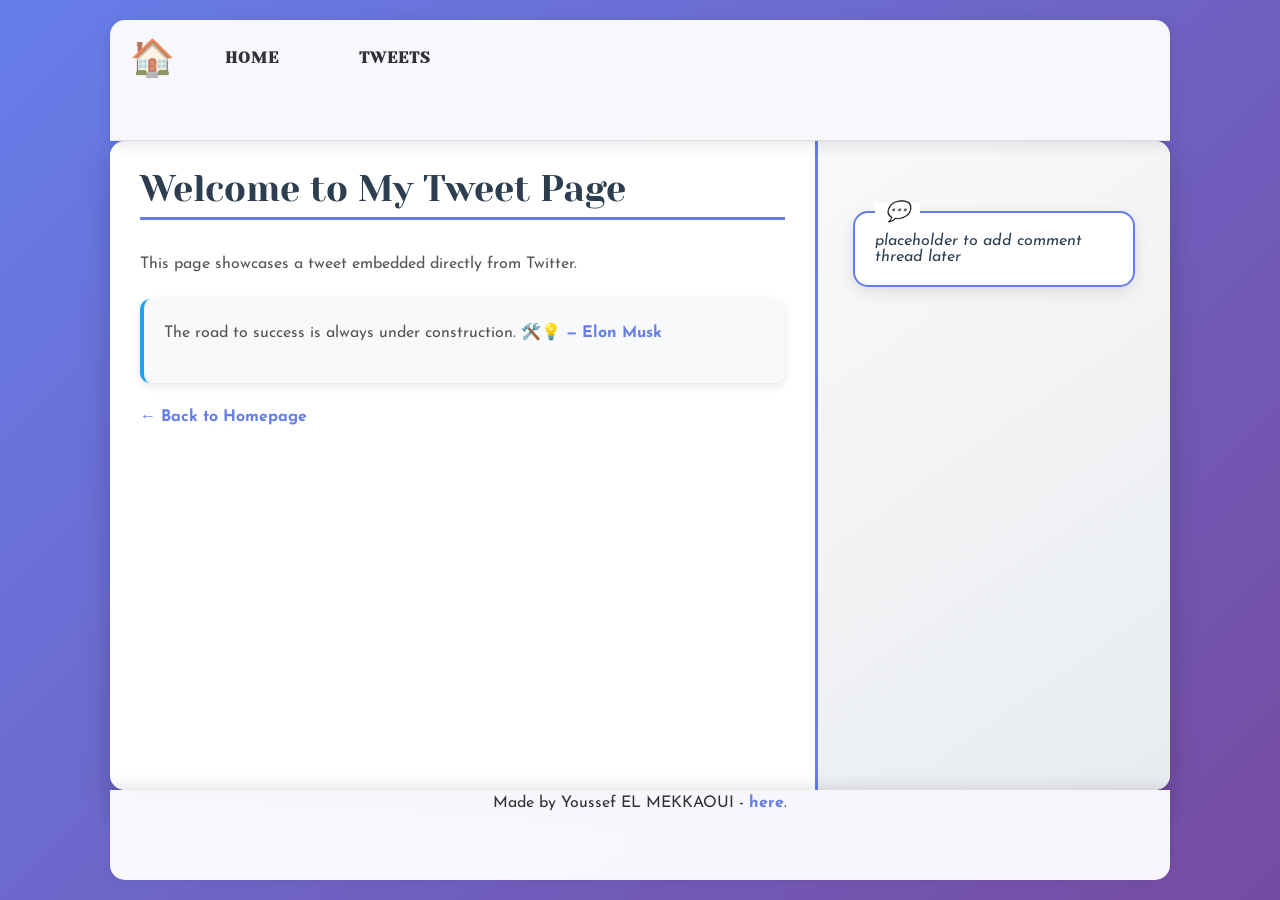
<file: css_basic/tweets.html>
<!DOCTYPE html>
<html lang="en">
  <head>
    <meta charset="UTF-8" />
    <meta name="viewport" content="width=device-width, initial-scale=1.0" />
    <title>My Tweets</title>
    <link href="base.css" rel="stylesheet">
    <link href="styles.css" rel="stylesheet">
  </head>
  <body class="works_on_smartphone">
    <header>
      <ul>
        <li class="logo">&#127968;</li>
        <li><a href="index.html">Home</a></li>
        <li><a href="tweets.html">Tweets</a></li>
      </ul>
    </header>

    <main>
      <article>
        <h1>Welcome to My Tweet Page</h1>
        <p>This page showcases a tweet embedded directly from Twitter.</p>
        <blockquote class="twitter-tweet">
          <p lang="en" dir="ltr">
            The road to success is always under construction. 🛠️💡
            <a href="https://twitter.com/elonmusk/status/1423340202168690691">— Elon Musk</a>
          </p>
        </blockquote>
        <script async src="https://platform.twitter.com/widgets.js" charset="utf-8"></script>
        <p><a href="index.html">← Back to Homepage</a></p>
      </article>

      <aside>
        <p>placeholder to add comment thread later</p>
      </aside>
    </main>

    <footer><p>Made by Youssef EL MEKKAOUI - <a href="https://github.com/OGSett" target="_blank">here</a>.</p></footer>
  </body>
</html>
</file>
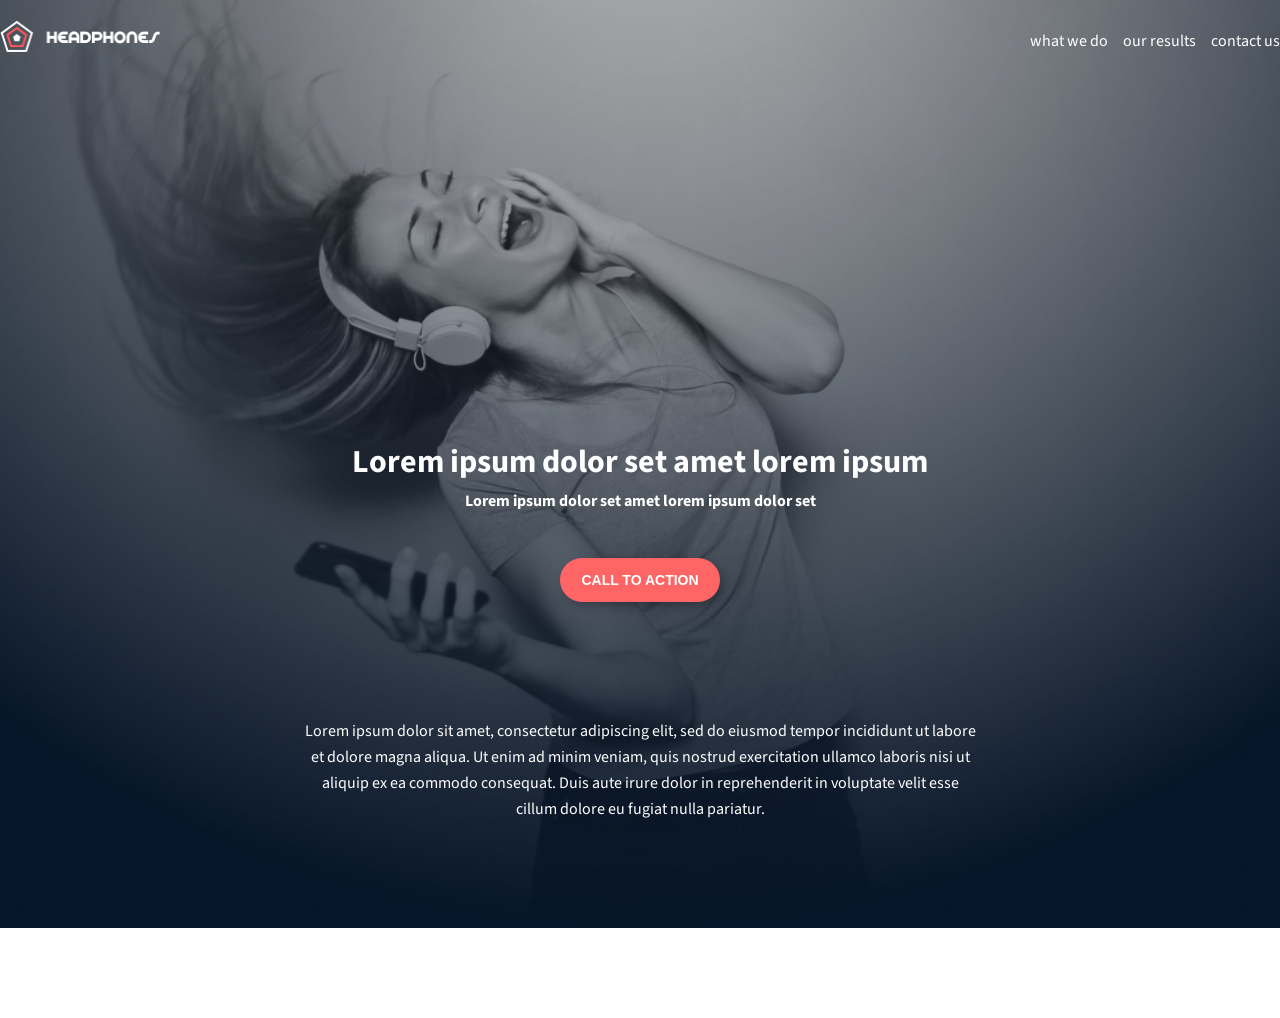
<file: headphones/0-index.html>
<!DOCTYPE html>
<html lang="en">
<head>
    <meta charset="UTF-8">
    <meta name="viewport" content="width=device-width, initial-scale=1.0">
    <link href="https://fonts.googleapis.com/css2?family=Source+Sans+Pro:wght@400;700&display=swap" rel="stylesheet">
    <link rel="stylesheet" href="./0-index.css">
    <link rel="stylesheet" href="./style.css">
    <title>HeadPhones</title>
</head>
<body>
    <section class="hero">
        <div class="container">
            <input type="checkbox" id="burger-toggle" hidden>
            <!-- <img class="burger" src="./images/menu.png" alt=""> -->
             <label for="burger-toggle" class="burger">
                <img src="./images/menu.png" alt="menu icon">
            </label>
            <img class="logo" src="./images/logo_headphones.png" alt="">
            <nav class="desktop-nav">
                <a href="/">what we do</a>
                <a href="/">our results</a>
                <a href="/">contact us</a>
            </nav>

              <nav class="mobile-nav">
                <a href="/">what we do</a>
                <a href="/">our results</a>
                <a href="/">contact us</a>
            </nav>
        </div>
        <div class="hero-content">
            <h1>Lorem ipsum dolor set amet lorem ipsum</h1>
            <p class="firstP">Lorem ipsum dolor set amet lorem ipsum dolor set</p>
            <button>CALL TO ACTION</button>
            <p class="secondP">Lorem ipsum dolor sit amet, consectetur adipiscing elit, sed do eiusmod tempor incididunt ut labore et dolore magna aliqua. Ut enim ad minim veniam, quis nostrud exercitation ullamco laboris nisi ut aliquip ex ea commodo consequat. Duis aute irure dolor in reprehenderit in voluptate velit esse cillum dolore eu fugiat nulla pariatur.</p>
        </div>
    </section>

</body>
</html>
</file>
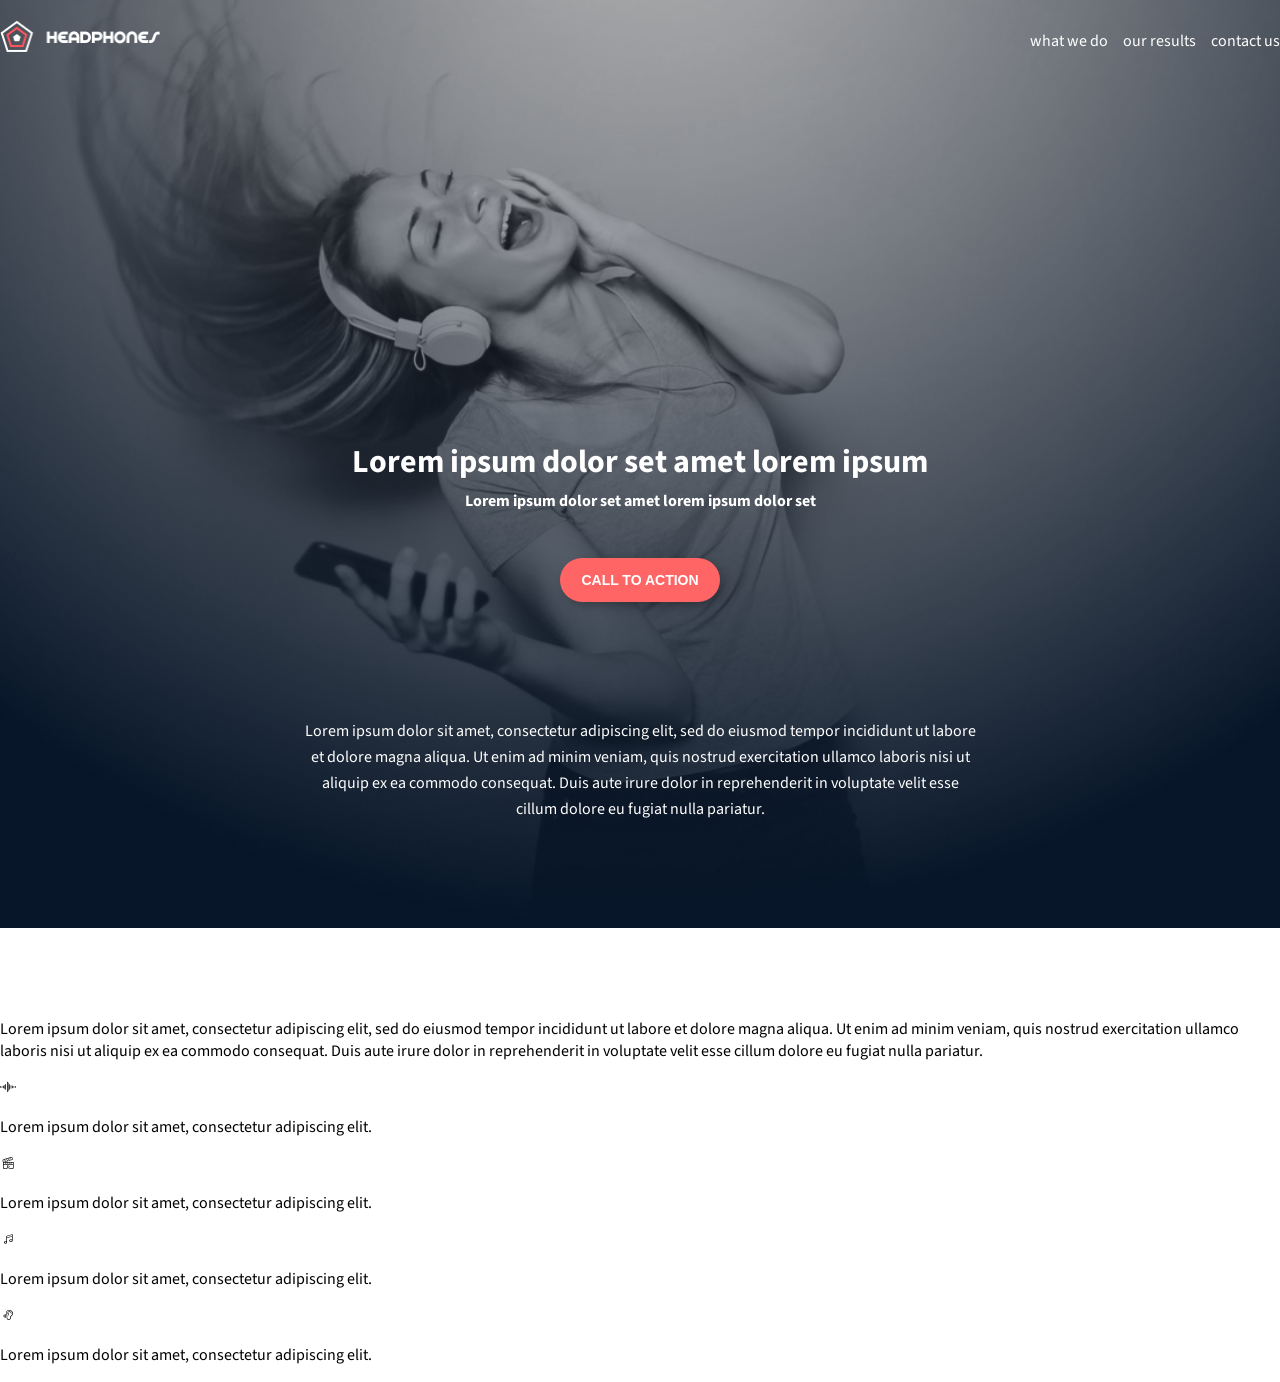
<file: headphones/1-index.html>
<!DOCTYPE html>
<html lang="en">
<head>
    <meta charset="UTF-8">
    <meta name="viewport" content="width=device-width, initial-scale=1.0">
    <link href="https://fonts.googleapis.com/css2?family=Source+Sans+Pro:wght@400;700&display=swap" rel="stylesheet">
    <link rel="stylesheet" href="./1-index.css">
    <link rel="stylesheet" href="./style.css">
    <title>HeadPhones</title>
</head>
<body>
    <section class="hero">
        <div class="container">
            <input type="checkbox" id="burger-toggle" hidden>
            <!-- <img class="burger" src="./images/menu.png" alt=""> -->
             <label for="burger-toggle" class="burger">
                <img src="./images/menu.png" alt="menu icon">
            </label>
            <img class="logo" src="./images/logo_headphones.png" alt="">
            <nav class="desktop-nav">
                <a href="/">what we do</a>
                <a href="/">our results</a>
                <a href="/">contact us</a>
            </nav>

              <nav class="mobile-nav">
                <a href="/">what we do</a>
                <a href="/">our results</a>
                <a href="/">contact us</a>
            </nav>
        </div>
        <div class="hero-content">
            <h1>Lorem ipsum dolor set amet lorem ipsum</h1>
            <p class="firstP">Lorem ipsum dolor set amet lorem ipsum dolor set</p>
            <button>CALL TO ACTION</button>
            <p class="secondP">Lorem ipsum dolor sit amet, consectetur adipiscing elit, sed do eiusmod tempor incididunt ut labore et dolore magna aliqua. Ut enim ad minim veniam, quis nostrud exercitation ullamco laboris nisi ut aliquip ex ea commodo consequat. Duis aute irure dolor in reprehenderit in voluptate velit esse cillum dolore eu fugiat nulla pariatur.</p>
        </div>
    </section>
    
    <section class="whatwedo">
        <p>Lorem ipsum dolor sit amet, consectetur adipiscing elit, sed do eiusmod tempor incididunt ut labore et dolore magna aliqua. Ut enim ad minim veniam, quis nostrud exercitation ullamco laboris nisi ut aliquip ex ea commodo consequat. Duis aute irure dolor in reprehenderit in voluptate velit esse cillum dolore eu fugiat nulla pariatur.</p>
        <div class="boxWrapper">
            <div class="box">
                <i class="holberton_school-icon-ic_sound"></i>
                <p>Lorem ipsum dolor sit amet, consectetur adipiscing elit.</p>
            </div>
            <div class="box">
                <i class="holberton_school-icon-ic_video"></i>
                <p>Lorem ipsum dolor sit amet, consectetur adipiscing elit.</p>
            </div>
            <div class="box">
                <i class="holberton_school-icon-ic_music"></i>
                <p>Lorem ipsum dolor sit amet, consectetur adipiscing elit.</p>
            </div>
            <div class="box">
                <i class="holberton_school-icon-ic_hearing"></i>
                <p>Lorem ipsum dolor sit amet, consectetur adipiscing elit.</p>
            </div>
        </div>
    </section>
</body>
</html>
</file>
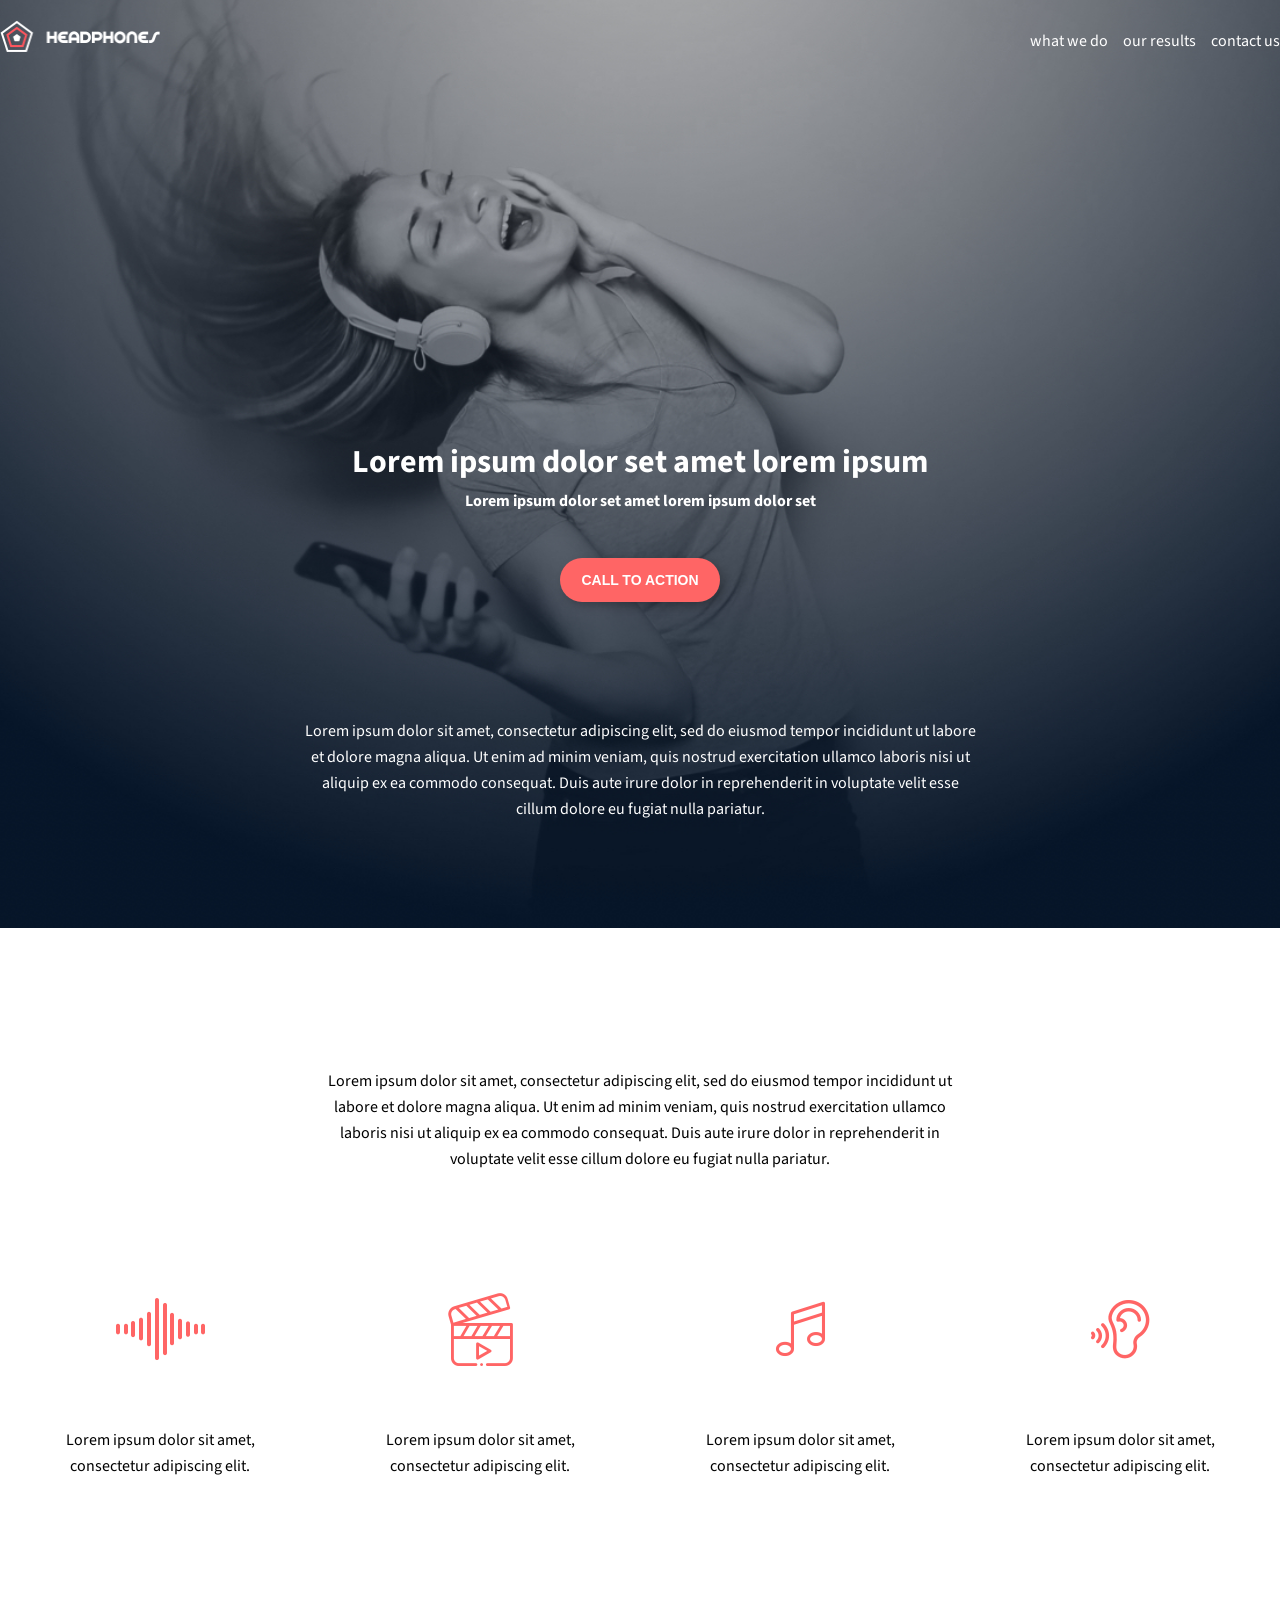
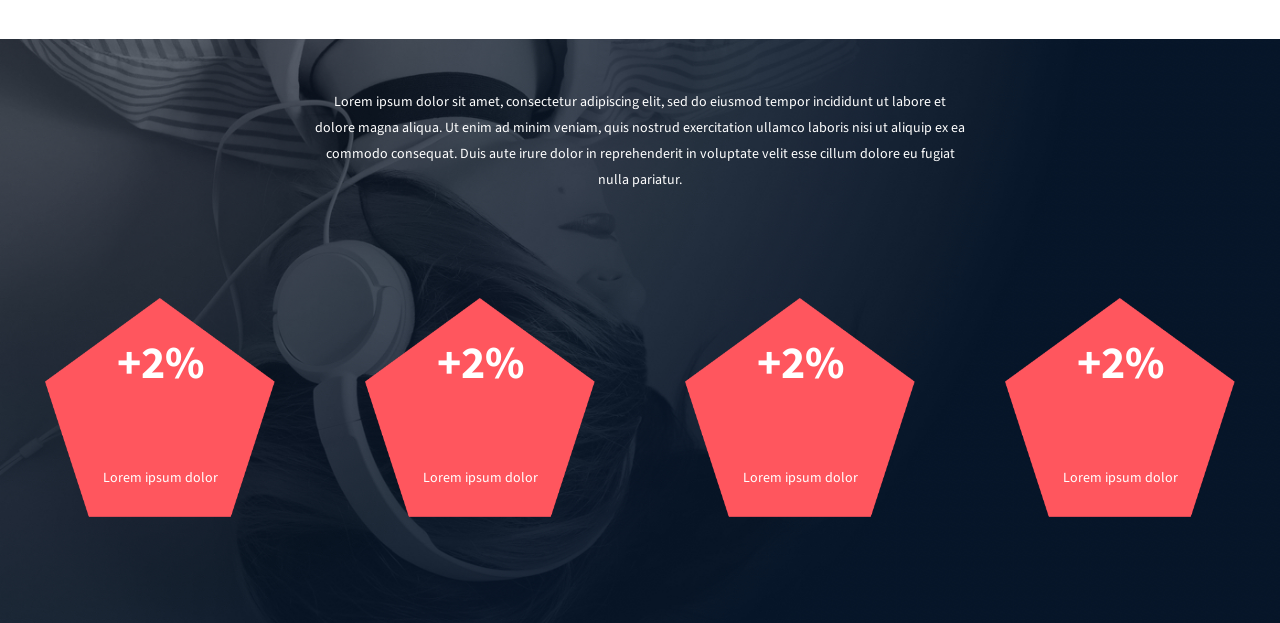
<file: headphones/2-index.html>
<!DOCTYPE html>
<html lang="en">
<head>
    <meta charset="UTF-8">
    <meta name="viewport" content="width=device-width, initial-scale=1.0">
    <link href="https://fonts.googleapis.com/css2?family=Source+Sans+Pro:wght@400;700&display=swap" rel="stylesheet">
    <link rel="stylesheet" href="./2-index.css">
    <link rel="stylesheet" href="./style.css">
    <title>HeadPhones</title>
</head>
<body>
    <section class="hero">
        <div class="container">
            <input type="checkbox" id="burger-toggle" hidden>
            <!-- <img class="burger" src="./images/menu.png" alt=""> -->
             <label for="burger-toggle" class="burger">
                <img src="./images/menu.png" alt="menu icon">
            </label>
            <img class="logo" src="./images/logo_headphones.png" alt="">
            <nav class="desktop-nav">
                <a href="/">what we do</a>
                <a href="/">our results</a>
                <a href="/">contact us</a>
            </nav>

              <nav class="mobile-nav">
                <a href="/">what we do</a>
                <a href="/">our results</a>
                <a href="/">contact us</a>
            </nav>
        </div>
        <div class="hero-content">
            <h1>Lorem ipsum dolor set amet lorem ipsum</h1>
            <p class="firstP">Lorem ipsum dolor set amet lorem ipsum dolor set</p>
            <button>CALL TO ACTION</button>
            <p class="secondP">Lorem ipsum dolor sit amet, consectetur adipiscing elit, sed do eiusmod tempor incididunt ut labore et dolore magna aliqua. Ut enim ad minim veniam, quis nostrud exercitation ullamco laboris nisi ut aliquip ex ea commodo consequat. Duis aute irure dolor in reprehenderit in voluptate velit esse cillum dolore eu fugiat nulla pariatur.</p>
        </div>
    </section>
    <section class="whatwedo">
        <p>Lorem ipsum dolor sit amet, consectetur adipiscing elit, sed do eiusmod tempor incididunt ut labore et dolore magna aliqua. Ut enim ad minim veniam, quis nostrud exercitation ullamco laboris nisi ut aliquip ex ea commodo consequat. Duis aute irure dolor in reprehenderit in voluptate velit esse cillum dolore eu fugiat nulla pariatur.</p>
        <div class="boxWrapper">
            <div class="box">
                <i class="holberton_school-icon-ic_sound"></i>
                <p>Lorem ipsum dolor sit amet, consectetur adipiscing elit.</p>
            </div>
            <div class="box">
                <i class="holberton_school-icon-ic_video"></i>
                <p>Lorem ipsum dolor sit amet, consectetur adipiscing elit.</p>
            </div>
            <div class="box">
                <i class="holberton_school-icon-ic_music"></i>
                <p>Lorem ipsum dolor sit amet, consectetur adipiscing elit.</p>
            </div>
            <div class="box">
                <i class="holberton_school-icon-ic_hearing"></i>
                <p>Lorem ipsum dolor sit amet, consectetur adipiscing elit.</p>
            </div>
        </div>
    </section>

    <section class="results">
        <div class="limits">
            <p>Lorem ipsum dolor sit amet, consectetur adipiscing elit, sed do eiusmod tempor incididunt ut labore et dolore magna aliqua. Ut enim ad minim veniam, quis nostrud exercitation ullamco laboris nisi ut aliquip ex ea commodo consequat. Duis aute irure dolor in reprehenderit in voluptate velit esse cillum dolore eu fugiat nulla pariatur.</p>
            <div class="boxWrapper">
                <div class="resultBox">
                    <h1>+2%</h1>
                    <p>Lorem ipsum dolor</p>
                </div>
                <div class="resultBox">
                    <h1>+2%</h1>
                    <p>Lorem ipsum dolor</p>
                </div>
                <div class="resultBox">
                    <h1>+2%</h1>
                    <p>Lorem ipsum dolor</p>
                </div>
                <div class="resultBox">
                    <h1>+2%</h1>
                    <p>Lorem ipsum dolor</p>
                </div>
            </div>
        </div>
    </section>
</body>
</html>
</file>
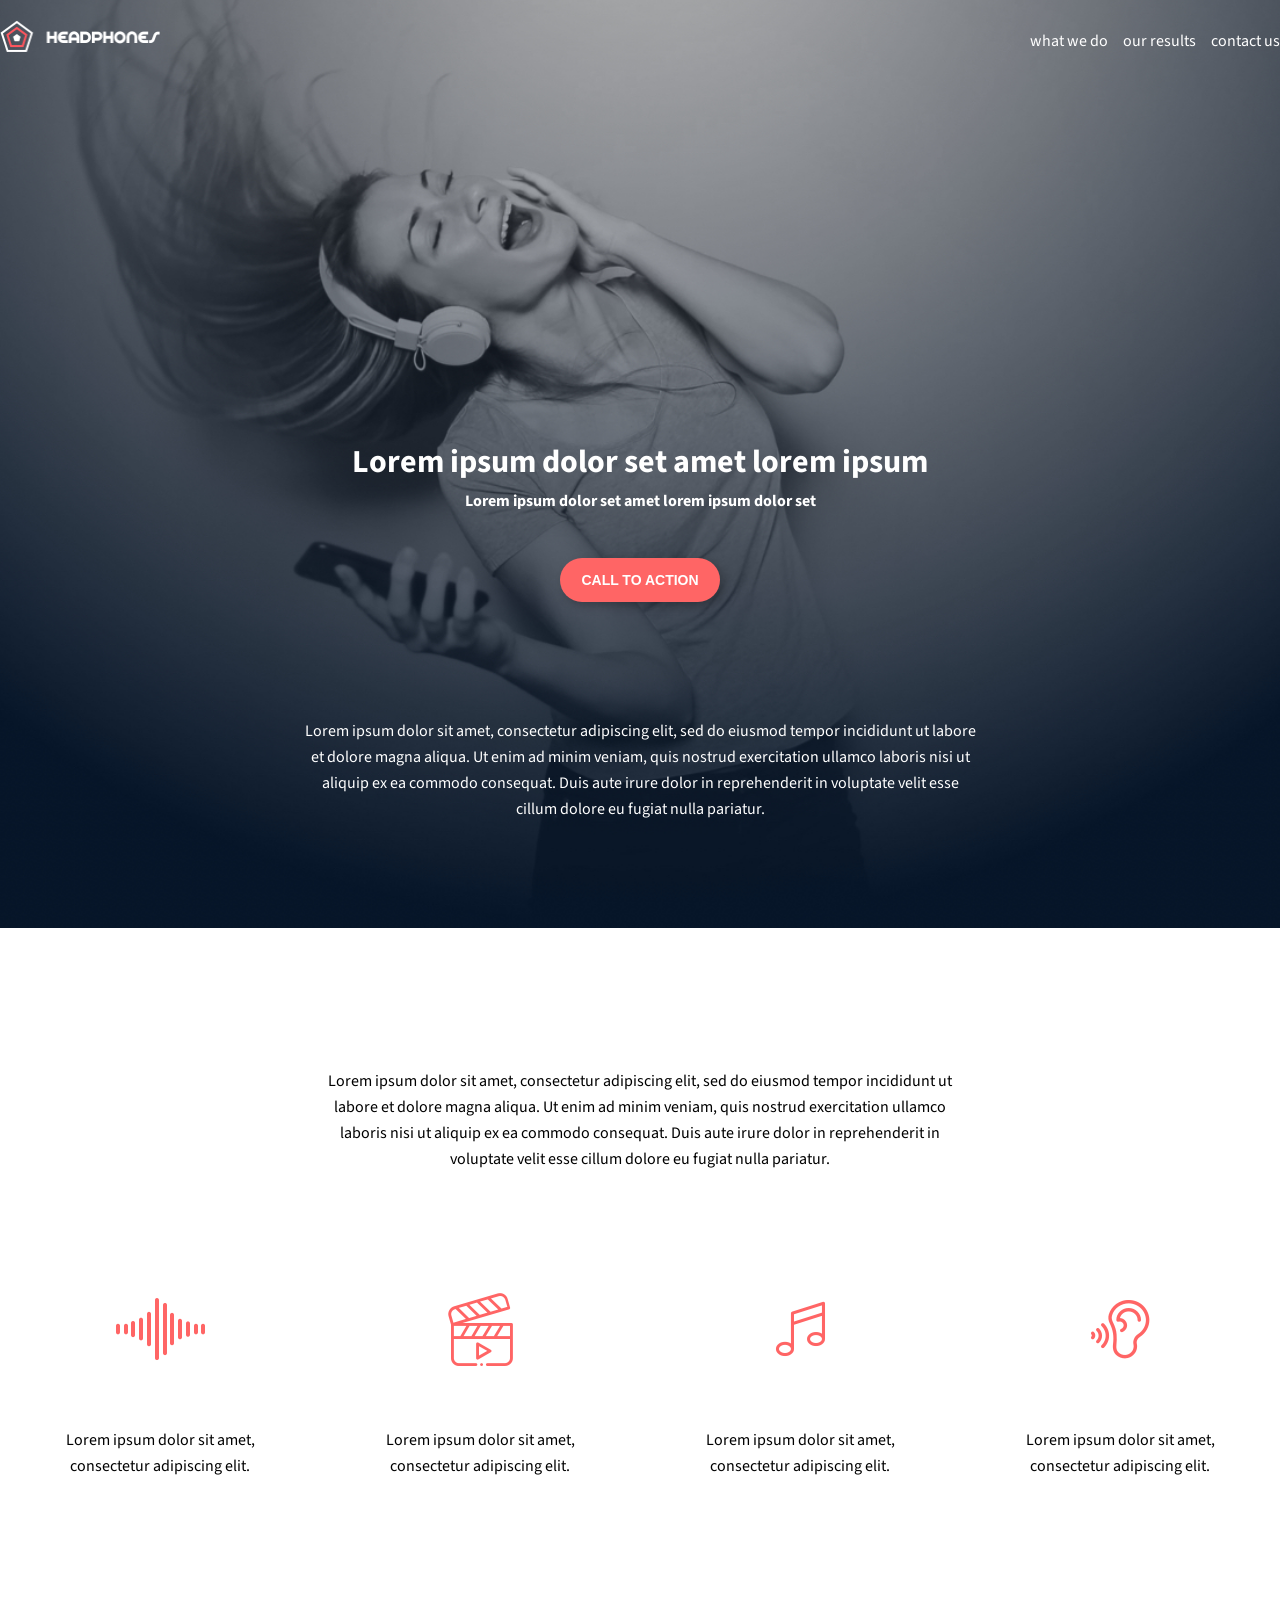
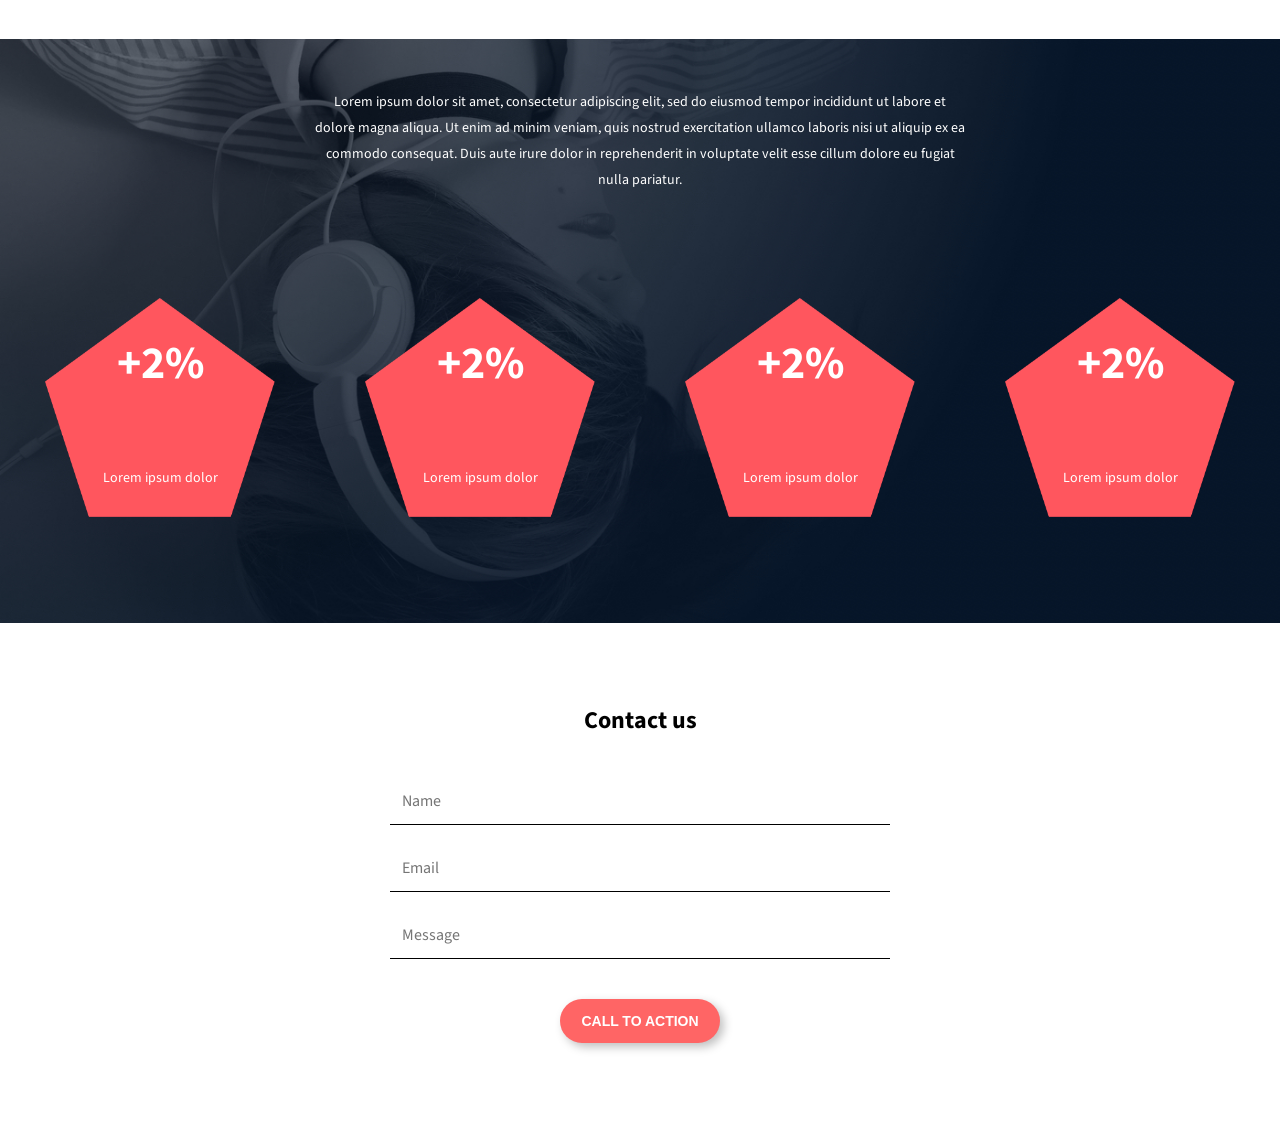
<file: headphones/3-index.html>
<!DOCTYPE html>
<html lang="en">
<head>
    <meta charset="UTF-8">
    <meta name="viewport" content="width=device-width, initial-scale=1.0">
    <link href="https://fonts.googleapis.com/css2?family=Source+Sans+Pro:wght@400;700&display=swap" rel="stylesheet">
    <link rel="stylesheet" href="./3-index.css">
    <link rel="stylesheet" href="./style.css">
    <title>HeadPhones</title>
</head>
<body>
    <section class="hero">
        <div class="container">
            <input type="checkbox" id="burger-toggle" hidden>
            <!-- <img class="burger" src="./images/menu.png" alt=""> -->
             <label for="burger-toggle" class="burger">
                <img src="./images/menu.png" alt="menu icon">
            </label>
            <img class="logo" src="./images/logo_headphones.png" alt="">
            <nav class="desktop-nav">
                <a href="/">what we do</a>
                <a href="/">our results</a>
                <a href="/">contact us</a>
            </nav>

              <nav class="mobile-nav">
                <a href="/">what we do</a>
                <a href="/">our results</a>
                <a href="/">contact us</a>
            </nav>
        </div>
        <div class="hero-content">
            <h1>Lorem ipsum dolor set amet lorem ipsum</h1>
            <p class="firstP">Lorem ipsum dolor set amet lorem ipsum dolor set</p>
            <button>CALL TO ACTION</button>
            <p class="secondP">Lorem ipsum dolor sit amet, consectetur adipiscing elit, sed do eiusmod tempor incididunt ut labore et dolore magna aliqua. Ut enim ad minim veniam, quis nostrud exercitation ullamco laboris nisi ut aliquip ex ea commodo consequat. Duis aute irure dolor in reprehenderit in voluptate velit esse cillum dolore eu fugiat nulla pariatur.</p>
        </div>
    </section>

    <section class="whatwedo">
        <p>Lorem ipsum dolor sit amet, consectetur adipiscing elit, sed do eiusmod tempor incididunt ut labore et dolore magna aliqua. Ut enim ad minim veniam, quis nostrud exercitation ullamco laboris nisi ut aliquip ex ea commodo consequat. Duis aute irure dolor in reprehenderit in voluptate velit esse cillum dolore eu fugiat nulla pariatur.</p>
        <div class="boxWrapper">
            <div class="box">
                <i class="holberton_school-icon-ic_sound"></i>
                <p>Lorem ipsum dolor sit amet, consectetur adipiscing elit.</p>
            </div>
            <div class="box">
                <i class="holberton_school-icon-ic_video"></i>
                <p>Lorem ipsum dolor sit amet, consectetur adipiscing elit.</p>
            </div>
            <div class="box">
                <i class="holberton_school-icon-ic_music"></i>
                <p>Lorem ipsum dolor sit amet, consectetur adipiscing elit.</p>
            </div>
            <div class="box">
                <i class="holberton_school-icon-ic_hearing"></i>
                <p>Lorem ipsum dolor sit amet, consectetur adipiscing elit.</p>
            </div>
        </div>
    </section>

    <section class="results">
        <div class="limits">
            <p>Lorem ipsum dolor sit amet, consectetur adipiscing elit, sed do eiusmod tempor incididunt ut labore et dolore magna aliqua. Ut enim ad minim veniam, quis nostrud exercitation ullamco laboris nisi ut aliquip ex ea commodo consequat. Duis aute irure dolor in reprehenderit in voluptate velit esse cillum dolore eu fugiat nulla pariatur.</p>
            <div class="boxWrapper">
                <div class="resultBox">
                    <h1>+2%</h1>
                    <p>Lorem ipsum dolor</p>
                </div>
                <div class="resultBox">
                    <h1>+2%</h1>
                    <p>Lorem ipsum dolor</p>
                </div>
                <div class="resultBox">
                    <h1>+2%</h1>
                    <p>Lorem ipsum dolor</p>
                </div>
                <div class="resultBox">
                    <h1>+2%</h1>
                    <p>Lorem ipsum dolor</p>
                </div>
            </div>
        </div>
    </section>

    <section class="form">
        <form action="">
            <h1 style="margin: 20px auto;">Contact us </h1>
            <input type="text" placeholder="Name" required>
            <input type="email" placeholder="Email" required>
            <input placeholder="Message" rows="5" required>
            <button class="call" style="margin: 20px auto;">CALL TO ACTION</button>
        </form>
    </section>
</body>
</html>
</file>
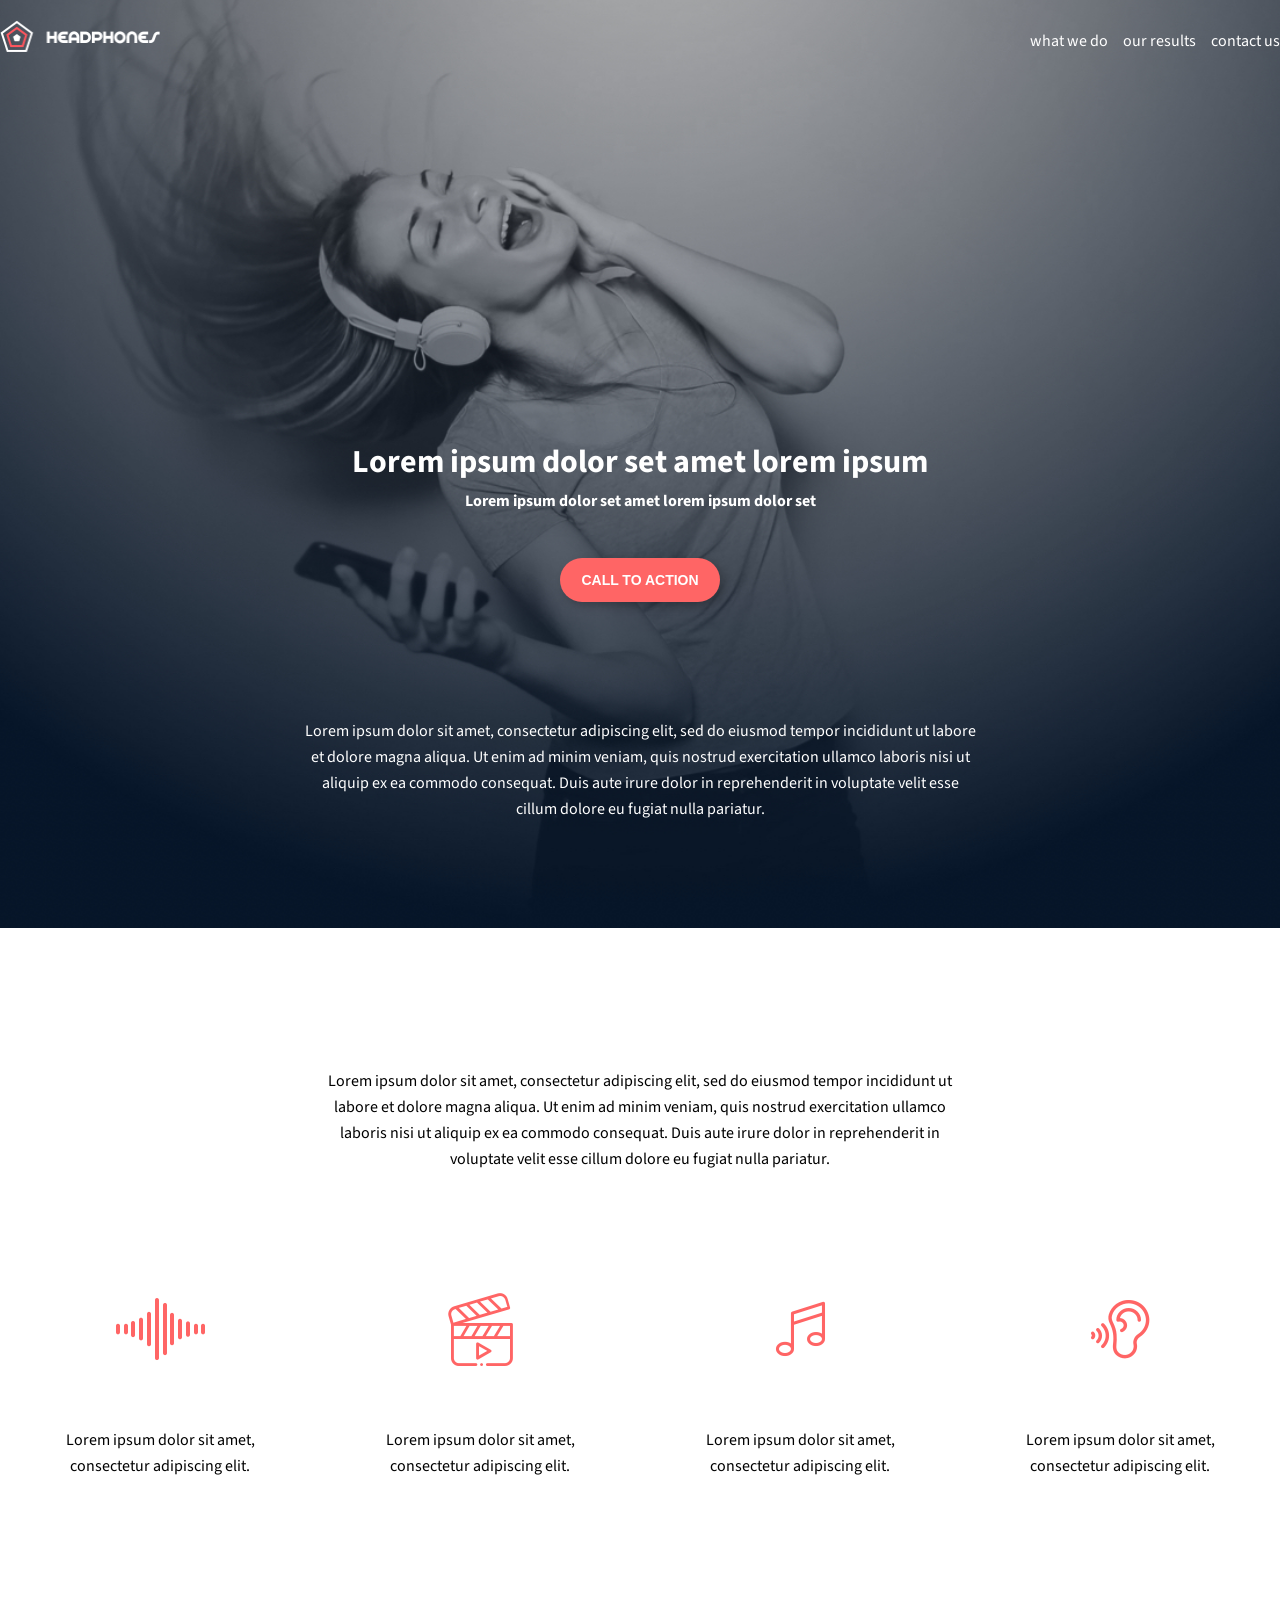
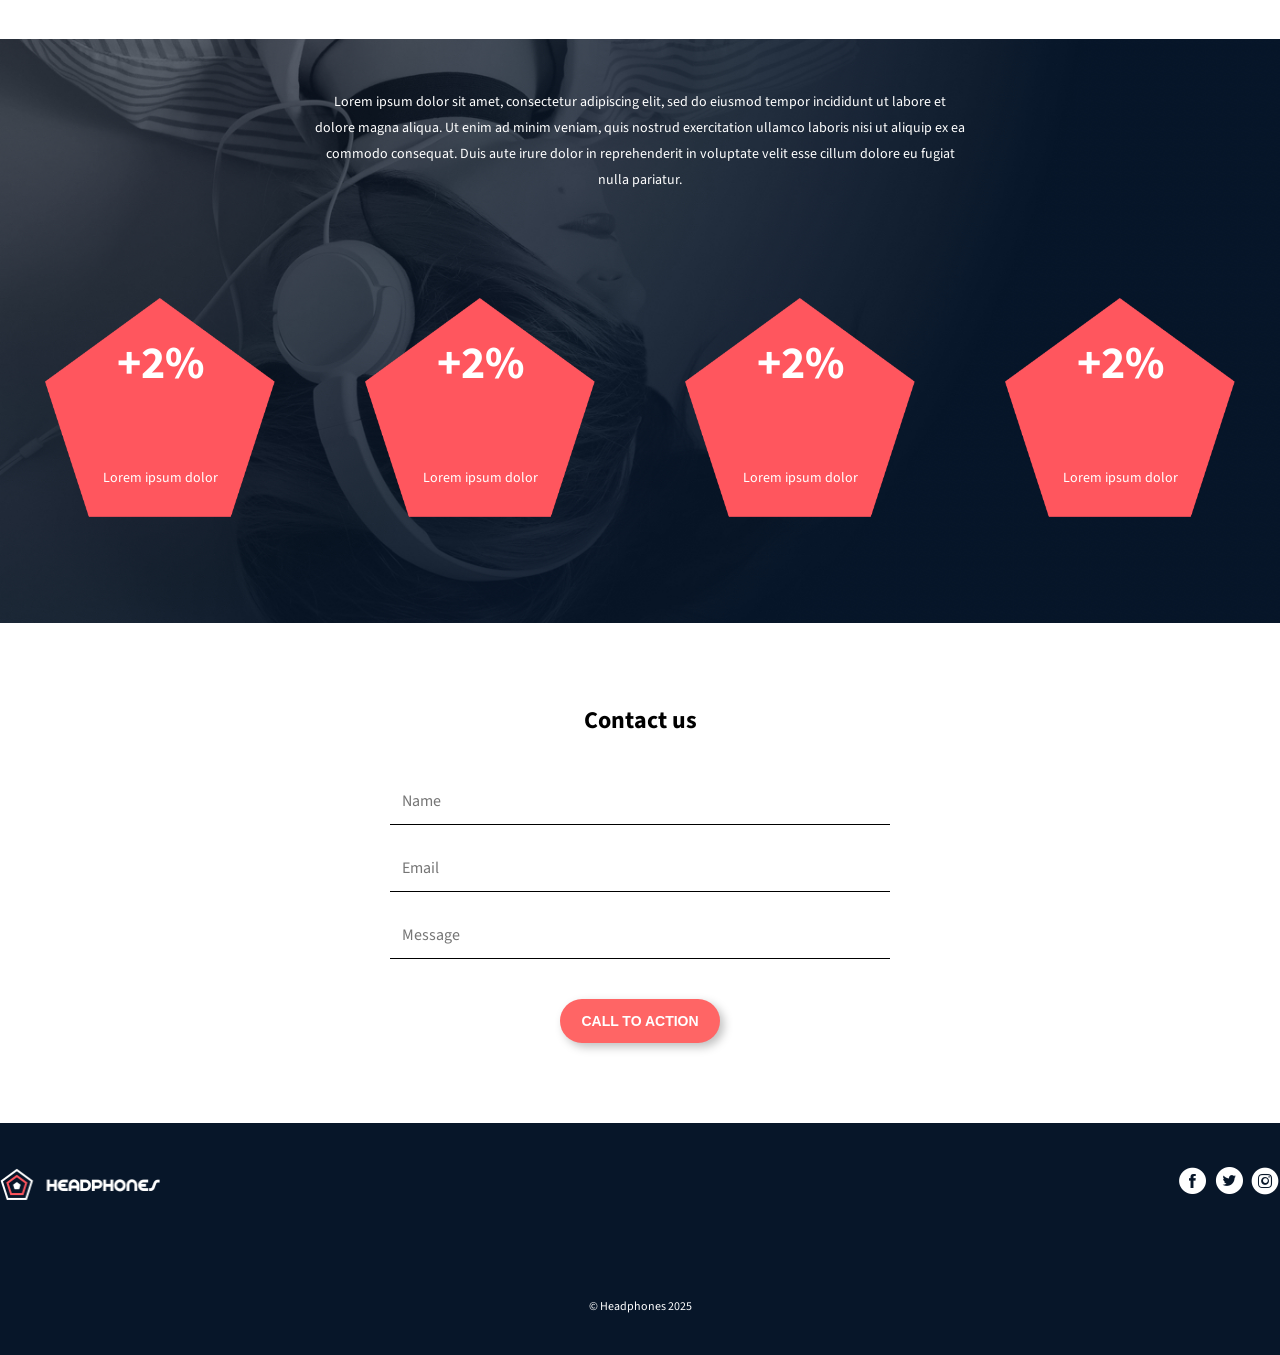
<file: headphones/4-index.html>
<!DOCTYPE html>
<html lang="en">
<head>
    <meta charset="UTF-8">
    <meta name="viewport" content="width=device-width, initial-scale=1.0">
    <link href="https://fonts.googleapis.com/css2?family=Source+Sans+Pro:wght@400;700&display=swap" rel="stylesheet">
    <link rel="stylesheet" href="./4-index.css">
    <link rel="stylesheet" href="./style.css">
    <title>HeadPhones</title>
</head>
<body>

    <section class="hero">
        <div class="container">
            <input type="checkbox" id="burger-toggle" hidden>
            <!-- <img class="burger" src="./images/menu.png" alt=""> -->
             <label for="burger-toggle" class="burger">
                <img src="./images/menu.png" alt="menu icon">
            </label>
            <img class="logo" src="./images/logo_headphones.png" alt="">
            <nav class="desktop-nav">
                <a href="/">what we do</a>
                <a href="/">our results</a>
                <a href="/">contact us</a>
            </nav>

              <nav class="mobile-nav">
                <a href="/">what we do</a>
                <a href="/">our results</a>
                <a href="/">contact us</a>
            </nav>
        </div>
        <div class="hero-content">
            <h1>Lorem ipsum dolor set amet lorem ipsum</h1>
            <p class="firstP">Lorem ipsum dolor set amet lorem ipsum dolor set</p>
            <button>CALL TO ACTION</button>
            <p class="secondP">Lorem ipsum dolor sit amet, consectetur adipiscing elit, sed do eiusmod tempor incididunt ut labore et dolore magna aliqua. Ut enim ad minim veniam, quis nostrud exercitation ullamco laboris nisi ut aliquip ex ea commodo consequat. Duis aute irure dolor in reprehenderit in voluptate velit esse cillum dolore eu fugiat nulla pariatur.</p>
        </div>
    </section>

    <section class="whatwedo">
        <p>Lorem ipsum dolor sit amet, consectetur adipiscing elit, sed do eiusmod tempor incididunt ut labore et dolore magna aliqua. Ut enim ad minim veniam, quis nostrud exercitation ullamco laboris nisi ut aliquip ex ea commodo consequat. Duis aute irure dolor in reprehenderit in voluptate velit esse cillum dolore eu fugiat nulla pariatur.</p>
        <div class="boxWrapper">
            <div class="box">
                <i class="holberton_school-icon-ic_sound"></i>
                <p>Lorem ipsum dolor sit amet, consectetur adipiscing elit.</p>
            </div>
            <div class="box">
                <i class="holberton_school-icon-ic_video"></i>
                <p>Lorem ipsum dolor sit amet, consectetur adipiscing elit.</p>
            </div>
            <div class="box">
                <i class="holberton_school-icon-ic_music"></i>
                <p>Lorem ipsum dolor sit amet, consectetur adipiscing elit.</p>
            </div>
            <div class="box">
                <i class="holberton_school-icon-ic_hearing"></i>
                <p>Lorem ipsum dolor sit amet, consectetur adipiscing elit.</p>
            </div>
        </div>
    </section>

    <section class="results">
        <div class="limits">
            <p>Lorem ipsum dolor sit amet, consectetur adipiscing elit, sed do eiusmod tempor incididunt ut labore et dolore magna aliqua. Ut enim ad minim veniam, quis nostrud exercitation ullamco laboris nisi ut aliquip ex ea commodo consequat. Duis aute irure dolor in reprehenderit in voluptate velit esse cillum dolore eu fugiat nulla pariatur.</p>
            <div class="boxWrapper">
                <div class="resultBox">
                    <h1>+2%</h1>
                    <p>Lorem ipsum dolor</p>
                </div>
                <div class="resultBox">
                    <h1>+2%</h1>
                    <p>Lorem ipsum dolor</p>
                </div>
                <div class="resultBox">
                    <h1>+2%</h1>
                    <p>Lorem ipsum dolor</p>
                </div>
                <div class="resultBox">
                    <h1>+2%</h1>
                    <p>Lorem ipsum dolor</p>
                </div>
            </div>
        </div>
    </section>

    <section class="form">
        <form action="">
            <h1 style="margin: 20px auto;">Contact us </h1>
            <input type="text" placeholder="Name" required>
            <input type="email" placeholder="Email" required>
            <input placeholder="Message" rows="5" required>
            <button class="call" style="margin: 20px auto;">CALL TO ACTION</button>
        </form>
    </section>

    <section class="footer">
            <div class="footerI">
                <img src="./images/logo_headphones.png" alt="">
                <div class="icHolder">
                    <i class="holberton_school-icon-ic_facebook"></i>
                    <i class="holberton_school-icon-ic_twitter"></i>
                    <i class="holberton_school-icon-ic_instagram"></i>
                </div>
            </div>
            <p>&copy; Headphones 2025</p>
    </section>
</body>
</html>
</file>
<file: css_basic/base.css>
/* Importing webfonts */
/* (If you're learning CSS, you should disregard that) */

@import url(https://fonts.googleapis.com/css?family=Yeseva+One);
@import url(https://fonts.googleapis.com/css?family=Josefin+Sans:400,700,700italic,400italic);


/* CSS reset rules */

html, body {
	height: 100%;
	min-height: 100%;
}
html, body, div, span, applet, object, iframe,
h1, h2, h3, h4, h5, h6, p, blockquote, pre,
a, abbr, acronym, address, big, cite, code,
del, dfn, img, ins, kbd, q, s, samp,
small, strike, sub, sup, tt, var,
b, u, i, center,
dl, dt, dd,
fieldset, form, label, legend,
table, caption, tbody, tfoot, thead, tr, th, td,
article, aside, canvas, details, embed,
figure, figcaption, footer, header, hgroup,
menu, nav, output, ruby, section, summary,
time, mark, audio, video {
	margin: 0;
	padding: 0;
	border: 0;
	font-size: 100%;
	font: inherit;
	vertical-align: baseline;
}
/* HTML5 display-role reset for older browsers */
article, aside, details, figcaption, figure,
footer, header, hgroup, menu, nav, section {
	display: block;
}
body {
	line-height: 1;
}
blockquote, q {
	quotes: none;
}
blockquote:before, blockquote:after,
q:before, q:after {
	content: '';
	content: none;
}
table {
	border-collapse: collapse;
	border-spacing: 0;
}


/* Fonts and colors */

body {
	font-family: 'Josefin Sans', serif;
	color: rgba(0, 0, 0, 0.8);
}
h1, h2, h3, h4, h5, h6, header {
	font-family: 'Yeseva One', sans-serif;
}
article {
}
header {
	border-bottom: 1px solid rgb(221,221,221);
	transition: border-bottom-color 1s ease;
}
header a {
	color: rgba(0, 0, 0, 0.8);
}
aside {
	background: #FAFAFA;
}
aside p {
	border: 1px solid #bbb;
	background: #ddd;
	color: black;
}
footer a {
	color: rgba(0, 0, 0, 0.8);
}
a {
	color: #F80002;
}


/* Positioning and margins */

@media (min-width: 1100px) {
	body {
		width: 1100px;
		margin: 0 auto;
	}
}

article {
	padding: 50px 15px;
}
article > *:first-child {
	margin-top: 0;
}
aside {
	padding: 50px 15px;
}
header .right {
	float: right;
	margin: 0 10px 15px;
}


/* Header */
header {
	padding: 20px 0;
	height: 80px;
}
header ul {
	list-style: none;
	margin: 0;
	padding: 0;
}
header li {
	display: inline;
	vertical-align:middle;
}
header li:first-child {
	margin: 0;
}
header li a {
	margin: 0 10px;
}
header li.logo {
	font-size: 36px;
}
header a {
	text-decoration: none;
}


/* Aside */

aside p {
	border-radius: 10px;
	padding: 20px 20px;
}


/* Footer */

footer {
	padding: 5px 15px;
	height: 80px;
}


/* Text styles and margins */

p {
	margin-bottom: 15px;
}
h1 {
	font-size: 36px;
	margin: 40px 0 20px;
}
h2 {
	font-size: 32px;
	margin: 30px 0 15px;
}
h3 {
	font-size: 28px;
	margin: 25px 0 10px;
}
h4 {
	font-size: 20px;
	font-weight: bold;
	margin: 20px 0 10px;
}
h5 {
	font-size: 18px;
	font-weight: bold;
	margin: 15px 0 10px;
}
h6 {
	font-weight: bold;
	margin: 5px 0;
}

@media (max-width: 800px) {
  body.works_on_smartphone {
  	display: block;
  }
  body.works_on_smartphone main {
  	display: block;
  }
  header .right {
  	float: none;
  }
}
</file>
<file: css_basic/styles.css>
/* Flexbox Layout Styles */

/* Make body a flex container with column direction */
body {
    display: flex;
    flex-direction: column;
    background: linear-gradient(135deg, #667eea 0%, #764ba2 100%);
    min-height: 100vh;
}

/* Make main a flex container with row direction and auto sizing */
main {
    display: flex;
    flex-direction: row;
    flex: auto;
    background: white;
    margin: 0 20px;
    border-radius: 15px;
    box-shadow: 0 10px 30px rgba(0, 0, 0, 0.2);
    overflow: hidden;
}

/* Article takes 2/3 of the width with scrollable content */
article {
    flex: 2;
    overflow-y: auto;
    background: #ffffff;
    padding: 30px;
}

/* Aside takes 1/3 of the width with scrollable content */
aside {
    flex: 1;
    overflow-y: auto;
    background: linear-gradient(145deg, #f8f9fa, #e9ecef);
    border-left: 3px solid #667eea;
}

/* Header Styling */
header {
    background: rgba(255, 255, 255, 0.95);
    backdrop-filter: blur(10px);
    border-radius: 15px 15px 0 0;
    margin: 20px 20px 0 20px;
    box-shadow: 0 4px 15px rgba(0, 0, 0, 0.1);
}

header ul {
    display: flex;
    align-items: center;
    gap: 20px;
    padding: 0 20px;
}

header li a {
    text-decoration: none;
    padding: 10px 20px;
    border-radius: 25px;
    transition: all 0.3s ease;
    font-weight: 600;
    text-transform: uppercase;
    letter-spacing: 1px;
}

header li a:hover {
    background: #667eea;
    color: white;
    transform: translateY(-2px);
    box-shadow: 0 5px 15px rgba(102, 126, 234, 0.4);
}

/* Footer Styling */
footer {
    background: rgba(255, 255, 255, 0.95);
    backdrop-filter: blur(10px);
    border-radius: 0 0 15px 15px;
    margin: 0 20px 20px 20px;
    text-align: center;
    box-shadow: 0 -4px 15px rgba(0, 0, 0, 0.1);
}

footer a {
    color: #667eea;
    text-decoration: none;
    font-weight: bold;
    transition: color 0.3s ease;
}

footer a:hover {
    color: #764ba2;
}

/* Article Content Styling */
article h1 {
    color: #2c3e50;
    border-bottom: 3px solid #667eea;
    padding-bottom: 10px;
    margin-bottom: 30px;
}

article h2 {
    color: #34495e;
    background: linear-gradient(90deg, #667eea, #764ba2);
    background-clip: text;
    -webkit-background-clip: text;
    -webkit-text-fill-color: transparent;
}

article h3 {
    color: #667eea;
    position: relative;
}

article h3::before {
    content: "▶";
    color: #667eea;
    margin-right: 10px;
}

article p {
    line-height: 1.8;
    color: #555;
    text-align: justify;
}

article img {
    border-radius: 15px;
    box-shadow: 0 8px 25px rgba(0, 0, 0, 0.15);
    transition: transform 0.3s ease;
    margin: 20px 0;
}

article img:hover {
    transform: scale(1.05);
}

/* Table Styling */
article table {
    width: 100%;
    border-collapse: collapse;
    margin: 30px 0;
    background: white;
    border-radius: 10px;
    overflow: hidden;
    box-shadow: 0 5px 20px rgba(0, 0, 0, 0.1);
}

article table th {
    background: linear-gradient(135deg, #667eea, #764ba2);
    color: white;
    padding: 15px;
    text-align: left;
    font-weight: bold;
    text-transform: uppercase;
    letter-spacing: 1px;
}

article table td {
    padding: 12px 15px;
    border-bottom: 1px solid #eee;
    transition: background-color 0.3s ease;
}

article table tr:hover td {
    background-color: #f8f9fa;
}

article table tr:last-child td {
    border-bottom: none;
}

/* Aside Styling */
aside p {
    background: white;
    border: 2px solid #667eea;
    border-radius: 15px;
    padding: 20px;
    margin: 20px;
    color: #2c3e50;
    font-style: italic;
    position: relative;
    box-shadow: 0 5px 15px rgba(0, 0, 0, 0.1);
}

aside p::before {
    content: "💬";
    position: absolute;
    top: -10px;
    left: 20px;
    background: white;
    padding: 0 10px;
    font-size: 20px;
}

/* Links Styling */
article a {
    color: #667eea;
    text-decoration: none;
    font-weight: bold;
    border-bottom: 2px solid transparent;
    transition: all 0.3s ease;
}

article a:hover {
    border-bottom-color: #667eea;
    color: #764ba2;
}

/* Twitter blockquote styling */
.twitter-tweet {
    background: #f8f9fa;
    border-left: 4px solid #1da1f2;
    border-radius: 10px;
    padding: 20px;
    margin: 20px 0;
    box-shadow: 0 3px 10px rgba(0, 0, 0, 0.1);
}
</file>
<file: headphones/0-index.css>
:root {
    /* colors  */
    --red-btn: #FF6565
}

body {
    margin: 0;
    font-family: 'Source Sans Pro', sans-serif;
}

a {
  text-decoration: none;
  color: inherit;
}

.whatwedo {
  color: black;
}

.holberton_school-icon-ic_sound,
.holberton_school-icon-ic_video,
.holberton_school-icon-ic_music,
.holberton_school-icon-ic_hearing {
  font-size: 95px;
  /* width: ; */
  color: var(--red-btn);
}

.box {
  width: 210px;
  display: flex;
  flex-direction: column;
  padding: 10px;
  justify-content: center;
  align-items: center;
}

.box p {
  text-align: center;
  font-size: 14px;
  line-height: 26px;
  text-align: center;
}

.whatwedo {
  display: flex;
  flex-direction: column;
  max-width: 1300px;
  margin: 0 auto;
}

.boxWrapper {
  display: flex;
  flex-direction: row;
  justify-content: space-around;
  padding: 50px 0 100px 0;
}

.whatwedo p {
  font-size: 16px;
  line-height: 26px;
  max-width: 650px;
  margin: 0 auto;
  padding: 50px 0;
  text-align: center;
}

.hero {
  position: relative;
  background-image: url(./images/headphones_hero_1.jpg);
  background-size: cover;
  background-position: center; 
  background-repeat: no-repeat; 
  color: white; 
}

.burger {
    display: none;
}

.container {
    max-width: 1300px;
    margin: 0 auto;
    display: flex;
    justify-content: space-between;
    align-items: center;
    letter-spacing: 0;
    padding: 20px 0;
}

.mobile-nav {
  display: none;
  flex-direction: column;
  padding: 0 20px 20px 20px;
  text-align: center;
  position: absolute;
  top: 60px;
  left: 0;
  right: 0;
  z-index: 5;
}
.mobile-nav a {
    padding: 10px 0;
}

#burger-toggle:checked ~ .mobile-nav {
  display: flex;
}

.container a:hover {
    color: var(--red-btn);
}

.desktop-nav {
    display: flex;
    gap: 15px;
    margin-top: 10px;   
}

.logo {
    width: 160px;
}
.hero-content {
  max-width: 1000px;
  margin: 90px auto;
  display: flex;
  flex-direction: column;
  align-items: center;
  padding: 250px 20px 20px 20px;
} 

.hero-content h1 {
    font-size: 32px;
    margin-bottom: 5px;
}

.firstP {
    font-size: 16px;
    font-weight: bold;
    margin-top: 0;
}

.hero-content button {
    background-color: var(--red-btn);
    outline: none;
    border: none;
    width: 160px;
    height: 44px;
    border-radius: 25px;
    color: white;
    font-size: 14px;
    font-weight: bold;
    box-shadow: 4px 4px 10px rgba(0, 0, 0, 0.25);
    margin: 30px 0;
    cursor: pointer;
}

.secondP {
    font-size: 16px;
    text-align: center;
    max-width: 680px;
    line-height: 26px;
    padding: 70px 0;
}


@media (max-width: 480px) {

  .whatwedo p {
    max-width: 400px;
    margin: 0 auto;
  }

  .boxWrapper {
    flex-wrap: wrap
  }
    .desktop-nav {
        display: none;
    }
    .hero {
        background-position: top;
    }
  .container {
    flex-direction: row;
    /* align-items: center; */  
    text-align: center;
    justify-content: center;
    padding: 10px 20px;
  }



  .logo {
    width: 160px;
  }

  .hero-content {
    padding: 100px 20px 40px 20px;
    margin: 40px auto;
  }

  .hero-content h1 {
    font-size: 32px;
    line-height: 1.4;
    text-align: center;
}

.firstP {
    text-align: center;
    font-size: 16px;
    text-align: center;
  }

  .hero-content button {
    width: 140px;
    height: 40px;
    font-size: 13px;
  }

  .secondP {
    font-size: 14px;
    line-height: 22px;
    padding: 50px 0;
    max-width: 100%;
    text-align: center;
  }

  .burger {
    display: block;
    position: absolute;
    left: 10%;
  }
}
</file>
<file: headphones/style.css>
@font-face {
  font-family: 'holberton_school-icon';
  src:  url('fonts/holberton_school-icon.eot?sq4eq4');
  src:  url('fonts/holberton_school-icon.eot?sq4eq4#iefix') format('embedded-opentype'),
    url('fonts/holberton_school-icon.ttf?sq4eq4') format('truetype'),
    url('fonts/holberton_school-icon.woff?sq4eq4') format('woff'),
    url('fonts/holberton_school-icon.svg?sq4eq4#holberton_school-icon') format('svg');
  font-weight: normal;
  font-style: normal;
  font-display: block;
}

[class^="holberton_school-icon-"], [class*=" holberton_school-icon-"] {
  /* use !important to prevent issues with browser extensions that change fonts */
  font-family: 'holberton_school-icon' !important;
  speak: none;
  font-style: normal;
  font-weight: normal;
  font-variant: normal;
  text-transform: none;
  line-height: 1;

  /* Better Font Rendering =========== */
  -webkit-font-smoothing: antialiased;
  -moz-osx-font-smoothing: grayscale;
}

.holberton_school-icon-arrow_1:before {
  content: "\e900";
}
.holberton_school-icon-arrow_2:before {
  content: "\e901";
}
.holberton_school-icon-arrow_3:before {
  content: "\e902";
}
.holberton_school-icon-arrow_4:before {
  content: "\e903";
}
.holberton_school-icon-arrow_5:before {
  content: "\e904";
}
.holberton_school-icon-check:before {
  content: "\e905";
}
.holberton_school-icon-ic_bag:before {
  content: "\e906";
}
.holberton_school-icon-ic_cart:before {
  content: "\e907";
}
.holberton_school-icon-ic_facebook:before {
  content: "\e908";
}
.holberton_school-icon-ic_hearing:before {
  content: "\e909";
}
.holberton_school-icon-ic_instagram:before {
  content: "\e90a";
}
.holberton_school-icon-ic_laptop:before {
  content: "\e90b";
}
.holberton_school-icon-ic_money:before {
  content: "\e90c";
}
.holberton_school-icon-ic_music:before {
  content: "\e90d";
}
.holberton_school-icon-ic_sound:before {
  content: "\e90e";
}
.holberton_school-icon-ic_twitter:before {
  content: "\e90f";
}
.holberton_school-icon-ic_video:before {
  content: "\e910";
}
.holberton_school-icon-menu:before {
  content: "\e911";
}
.holberton_school-icon-search_1:before {
  content: "\e912";
}
.holberton_school-icon-search_2:before {
  content: "\e913";
}
.holberton_school-icon-star:before {
  content: "\e914";
}
</file>
<file: headphones/1-index.css>
:root {
    /* colors  */
    --red-btn: #FF6565
}

body {
    margin: 0;
    font-family: 'Source Sans Pro', sans-serif;
}

a {
  text-decoration: none;
  color: inherit;
}

.hero {
  position: relative;
  background-image: url(./images/headphones_hero_1.jpg);
  background-size: cover;
  background-position: center; 
  background-repeat: no-repeat; 
  color: white; 
}

.burger {
    display: none;
}

.container {
    max-width: 1300px;
    margin: 0 auto;
    display: flex;
    justify-content: space-between;
    align-items: center;
    letter-spacing: 0;
    padding: 20px 0;
}

.mobile-nav {
  display: none;
  flex-direction: column;
  padding: 0 20px 20px 20px;
  text-align: center;
  position: absolute;
  top: 60px;
  left: 0;
  right: 0;
  z-index: 5;
}
.mobile-nav a {
    padding: 10px 0;
}

#burger-toggle:checked ~ .mobile-nav {
  display: flex;
}

.container a:hover {
    color: var(--red-btn);
}

.desktop-nav {
    display: flex;
    gap: 15px;
    margin-top: 10px;   
}

.logo {
    width: 160px;
}
.hero-content {
  max-width: 1000px;
  margin: 90px auto;
  display: flex;
  flex-direction: column;
  align-items: center;
  padding: 250px 20px 20px 20px;
} 

.hero-content h1 {
    font-size: 32px;
    margin-bottom: 5px;
}

.firstP {
    font-size: 16px;
    font-weight: bold;
    margin-top: 0;
}

.hero-content button {
    background-color: var(--red-btn);
    outline: none;
    border: none;
    width: 160px;
    height: 44px;
    border-radius: 25px;
    color: white;
    font-size: 14px;
    font-weight: bold;
    box-shadow: 4px 4px 10px rgba(0, 0, 0, 0.25);
    margin: 30px 0;
    cursor: pointer;
}

.secondP {
    font-size: 16px;
    text-align: center;
    max-width: 680px;
    line-height: 26px;
    padding: 70px 0;
}


@media (max-width: 480px) {
    .desktop-nav {
        display: none;
    }
    .hero {
        /* background-position: unset; */
    }
  .container {
    flex-direction: row;
    /* align-items: center; */  
    text-align: center;
    justify-content: center;
    padding: 10px 20px;
  }



  .logo {
    width: 160px;
  }

  .hero-content {
    padding: 100px 20px 40px 20px;
    margin: 40px auto;
  }

  .hero-content h1 {
    font-size: 32px;
    line-height: 1.4;
    text-align: center;
}

.firstP {
    text-align: center;
    font-size: 16px;
    text-align: center;
  }

  .hero-content button {
    width: 140px;
    height: 40px;
    font-size: 13px;
  }

  .secondP {
    font-size: 14px;
    line-height: 22px;
    padding: 50px 0;
    max-width: 100%;
    text-align: center;
  }

  .burger {
    display: block;
    position: absolute;
    left: 10%;
  }
}
</file>
<file: headphones/2-index.css>
:root {
    /* colors  */
    --red-btn: #FF6565
}

body {
    margin: 0;
    font-family: 'Source Sans Pro', sans-serif;
}

a {
  text-decoration: none;
  color: inherit;
}


.results {
  background-image: url(./images/headphones_hero_2.jpg);
  background-size: cover;
  background-position: center; 
  background-repeat: no-repeat;
}

.limits {
  max-width: 1300px;
  margin: 0 auto;
}

.resultBox {
  width: 190px;
  height: 190px;
  padding: 20px;
  background-image: url(./images/pentagone.png);
  background-size: contain;
  background-position: center;
  background-repeat: no-repeat;
  display: flex;
  flex-direction: column;
  align-items: center;
}

.results p {
  color: white;
  text-align: center;
  font-size: 14px;
  line-height: 26px;
  text-align: center;
  max-width: 650px;
  margin: 0 auto;
  padding: 50px 0;
}

.resultBox h1 {
  color: white;
  font-size: 46px;
  line-height: 26px;
}
.resultBox p {
  color: white;
  font-size: 14px;
  line-height: 26px;
}

.whatwedo {
  color: black;
}

.holberton_school-icon-ic_sound,
.holberton_school-icon-ic_video,
.holberton_school-icon-ic_music,
.holberton_school-icon-ic_hearing {
  font-size: 95px;
  /* width: ; */
  color: var(--red-btn);
}

.box {
  width: 210px;
  display: flex;
  flex-direction: column;
  padding: 10px;
  justify-content: center;
  align-items: center;
}

.box p {
  text-align: center;
  font-size: 14px;
  line-height: 26px;
  text-align: center;
}

.whatwedo {
  display: flex;
  flex-direction: column;
  max-width: 1300px;
  margin: 0 auto;
}

.boxWrapper {
  display: flex;
  flex-direction: row;
  justify-content: space-around;
  padding: 50px 0 100px 0;
}

.whatwedo p {
  font-size: 16px;
  line-height: 26px;
  max-width: 650px;
  margin: 0 auto;
  padding: 50px 0;
  text-align: center;
}

.hero {
  position: relative;
  background-image: url(./images/headphones_hero_1.jpg);
  background-size: cover;
  background-position: center; 
  background-repeat: no-repeat; 
  color: white; 
}

.burger {
    display: none;
}

.container {
    max-width: 1300px;
    margin: 0 auto;
    display: flex;
    justify-content: space-between;
    align-items: center;
    letter-spacing: 0;
    padding: 20px 0;
}

.mobile-nav {
  display: none;
  flex-direction: column;
  padding: 0 20px 20px 20px;
  text-align: center;
  position: absolute;
  top: 60px;
  left: 0;
  right: 0;
  z-index: 5;
}
.mobile-nav a {
    padding: 10px 0;
}

#burger-toggle:checked ~ .mobile-nav {
  display: flex;
}

.container a:hover {
    color: var(--red-btn);
}

.desktop-nav {
    display: flex;
    gap: 15px;
    margin-top: 10px;   
}

.logo {
    width: 160px;
}
.hero-content {
  max-width: 1000px;
  margin: 90px auto;
  display: flex;
  flex-direction: column;
  align-items: center;
  padding: 250px 20px 20px 20px;
} 

.hero-content h1 {
    font-size: 32px;
    margin-bottom: 5px;
}

.firstP {
    font-size: 16px;
    font-weight: bold;
    margin-top: 0;
}

.hero-content button {
    background-color: var(--red-btn);
    outline: none;
    border: none;
    width: 160px;
    height: 44px;
    border-radius: 25px;
    color: white;
    font-size: 14px;
    font-weight: bold;
    box-shadow: 4px 4px 10px rgba(0, 0, 0, 0.25);
    margin: 30px 0;
    cursor: pointer;
}

.secondP {
    font-size: 16px;
    text-align: center;
    max-width: 680px;
    line-height: 26px;
    padding: 70px 0;
}


@media (max-width: 480px) {

  .whatwedo p {
    max-width: 400px;
    margin: 0 auto;
  }

  .boxWrapper {
    flex-wrap: wrap
  }
    .desktop-nav {
        display: none;
    }
    .hero {
        background-position: top;
    }
  .container {
    flex-direction: row;
    /* align-items: center; */  
    text-align: center;
    justify-content: center;
    padding: 10px 20px;
  }



  .logo {
    width: 160px;
  }

  .hero-content {
    padding: 100px 20px 40px 20px;
    margin: 40px auto;
  }

  .hero-content h1 {
    font-size: 32px;
    line-height: 1.4;
    text-align: center;
}

.firstP {
    text-align: center;
    font-size: 16px;
    text-align: center;
  }

  .hero-content button {
    width: 140px;
    height: 40px;
    font-size: 13px;
  }

  .secondP {
    font-size: 14px;
    line-height: 22px;
    padding: 50px 0;
    max-width: 100%;
    text-align: center;
  }

  .burger {
    display: block;
    position: absolute;
    left: 10%;
  }
}
</file>
<file: headphones/3-index.css>
:root {
    /* colors  */
    --red-btn: #FF6565;
    --dark-blue: #071629;
}

body {
    margin: 0;
    font-family: 'Source Sans Pro', sans-serif;
}

a {
  text-decoration: none;
  color: inherit;
}

.footer {
  background-color: var(--dark-blue);
}


.results {
  background-image: url(./images/headphones_hero_2.jpg);
  background-size: cover;
  background-position: center; 
  background-repeat: no-repeat;
}

.limits {
  max-width: 1300px;
  margin: 0 auto;
}

.resultBox {
  width: 190px;
  height: 190px;
  padding: 20px;
  background-image: url(./images/pentagone.png);
  background-size: contain;
  background-position: center;
  background-repeat: no-repeat;
  display: flex;
  flex-direction: column;
  align-items: center;
}

.results p {
  color: white;
  text-align: center;
  font-size: 14px;
  line-height: 26px;
  text-align: center;
  max-width: 650px;
  margin: 0 auto;
  padding: 50px 0;
}

.resultBox h1 {
  color: white;
  font-size: 46px;
  line-height: 26px;
}
.resultBox p {
  color: white;
  font-size: 14px;
  line-height: 26px;
}

.whatwedo {
  color: black;
}

.holberton_school-icon-ic_sound,
.holberton_school-icon-ic_video,
.holberton_school-icon-ic_music,
.holberton_school-icon-ic_hearing {
  font-size: 95px;
  /* width: ; */
  color: var(--red-btn);
}

.form {
  padding: 60px 20px;
  display: flex;
  justify-content: center;
}

form {
  display: flex;
  flex-direction: column;
  width: 100%;
  max-width: 500px;
  gap: 20px;
}



input,
textarea {
  padding: 12px;
  border:  none;
  border-bottom:  1px solid black;
  font-family: 'Source Sans Pro', sans-serif;
  font-size: 16px;
}


.call:hover {
  opacity: 0.9;
}

.box {
  width: 210px;
  display: flex;
  flex-direction: column;
  padding: 10px;
  justify-content: center;
  align-items: center;
}

.box p {
  text-align: center;
  font-size: 14px;
  line-height: 26px;
  text-align: center;
}

.whatwedo {
  display: flex;
  flex-direction: column;
  max-width: 1300px;
  margin: 0 auto;
}

.boxWrapper {
  display: flex;
  flex-direction: row;
  justify-content: space-around;
  padding: 50px 0 100px 0;
}

.whatwedo p {
  font-size: 16px;
  line-height: 26px;
  max-width: 650px;
  margin: 0 auto;
  padding: 50px 0;
  text-align: center;
}

.hero {
  position: relative;
  background-image: url(./images/headphones_hero_1.jpg);
  background-size: cover;
  background-position: center; 
  background-repeat: no-repeat; 
  color: white; 
}

.burger {
    display: none;
}

.container {
    max-width: 1300px;
    margin: 0 auto;
    display: flex;
    justify-content: space-between;
    align-items: center;
    letter-spacing: 0;
    padding: 20px 0;
}

.mobile-nav {
  display: none;
  flex-direction: column;
  padding: 0 20px 20px 20px;
  text-align: center;
  position: absolute;
  top: 60px;
  left: 0;
  right: 0;
  z-index: 5;
}
.mobile-nav a {
    padding: 10px 0;
}

#burger-toggle:checked ~ .mobile-nav {
  display: flex;
}

.container a:hover {
    color: var(--red-btn);
}

.desktop-nav {
    display: flex;
    gap: 15px;
    margin-top: 10px;   
}

.logo {
    width: 160px;
}
.hero-content {
  max-width: 1000px;
  margin: 90px auto;
  display: flex;
  flex-direction: column;
  align-items: center;
  padding: 250px 20px 20px 20px;
} 

.hero-content h1 {
    font-size: 32px;
    margin-bottom: 5px;
}

.firstP {
    font-size: 16px;
    font-weight: bold;
    margin-top: 0;
}

.call,.hero-content button {
    background-color: var(--red-btn);
    outline: none;
    border: none;
    width: 160px;
    height: 44px;
    border-radius: 25px;
    color: white;
    font-size: 14px;
    font-weight: bold;
    box-shadow: 4px 4px 10px rgba(0, 0, 0, 0.25);
    margin: 30px 0;
    cursor: pointer;
}

.secondP {
    font-size: 16px;
    text-align: center;
    max-width: 680px;
    line-height: 26px;
    padding: 70px 0;
}


@media (max-width: 480px) {

  .resultBox {
    padding-bottom: 45px;
  }

  .whatwedo p {
    max-width: 400px;
    margin: 0 auto;
  }

  .boxWrapper {
    flex-wrap: wrap
  }
    .desktop-nav {
        display: none;
    }
    .hero {
        background-position: top;
    }
  .container {
    flex-direction: row;
    /* align-items: center; */  
    text-align: center;
    justify-content: center;
    padding: 10px 20px;
  }



  .logo {
    width: 160px;
  }

  .hero-content {
    padding: 100px 20px 40px 20px;
    margin: 40px auto;
  }

  .hero-content h1 {
    font-size: 32px;
    line-height: 1.4;
    text-align: center;
}

.firstP {
    text-align: center;
    font-size: 16px;
    text-align: center;
  }

  .hero-content button {
    width: 140px;
    height: 40px;
    font-size: 13px;
  }

  .secondP {
    font-size: 14px;
    line-height: 22px;
    padding: 50px 0;
    max-width: 100%;
    text-align: center;
  }

  .burger {
    display: block;
    position: absolute;
    left: 10%;
  }
}
</file>
<file: headphones/4-index.css>
:root {
    /* colors  */
    --red-btn: #FF6565;
    --dark-blue: #071629;
}

body {
    margin: 0;
    font-family: 'Source Sans Pro', sans-serif;
}

a {
  text-decoration: none;
  color: inherit;
}

.footer {
  background-color: var(--dark-blue);
  display: flex;
  flex-direction: column;
  justify-content: center;
  align-items: center;
}

.footer p {
  margin-bottom: 0;
  color: white;
  font-size: 12px;
  padding: 40px 0;
}

.icHolder {
  color: white;
  font-size: 30px;
}

.footerI {
  display: flex;
  flex-direction: row;
  justify-content: space-between;
  align-items: center;
  width: 100%;
  max-width: 1300px;
  padding: 40px 0;
  
}

.footerI img {
  width: 160px;
}


.results {
  background-image: url(./images/headphones_hero_2.jpg);
  background-size: cover;
  background-position: center; 
  background-repeat: no-repeat;
}

.limits {
  max-width: 1300px;
  margin: 0 auto;
}

.resultBox {
  width: 190px;
  height: 190px;
  padding: 20px;
  background-image: url(./images/pentagone.png);
  background-size: contain;
  background-position: center;
  background-repeat: no-repeat;
  display: flex;
  flex-direction: column;
  align-items: center;
}

.results p {
  color: white;
  text-align: center;
  font-size: 14px;
  line-height: 26px;
  text-align: center;
  max-width: 650px;
  margin: 0 auto;
  padding: 50px 0;
}

.resultBox h1 {
  color: white;
  font-size: 46px;
  line-height: 26px;
}
.resultBox p {
  color: white;
  font-size: 14px;
  line-height: 26px;
}

.whatwedo {
  color: black;
}

.holberton_school-icon-ic_sound,
.holberton_school-icon-ic_video,
.holberton_school-icon-ic_music,
.holberton_school-icon-ic_hearing {
  font-size: 95px;
  /* width: ; */
  color: var(--red-btn);
}

.form {
  padding: 60px 20px;
  display: flex;
  justify-content: center;
}

form {
  display: flex;
  flex-direction: column;
  width: 100%;
  max-width: 500px;
  gap: 20px;
}



input,
textarea {
  padding: 12px;
  border:  none;
  border-bottom:  1px solid black;
  font-family: 'Source Sans Pro', sans-serif;
  font-size: 16px;
}


.call:hover {
  opacity: 0.9;
}

.box {
  width: 210px;
  display: flex;
  flex-direction: column;
  padding: 10px;
  justify-content: center;
  align-items: center;
}

.box p {
  text-align: center;
  font-size: 14px;
  line-height: 26px;
  text-align: center;
}

.whatwedo {
  display: flex;
  flex-direction: column;
  max-width: 1300px;
  margin: 0 auto;
}

.boxWrapper {
  display: flex;
  flex-direction: row;
  justify-content: space-around;
  padding: 50px 0 100px 0;
}

.whatwedo p {
  font-size: 16px;
  line-height: 26px;
  max-width: 650px;
  margin: 0 auto;
  padding: 50px 0;
  text-align: center;
}

.hero {
  position: relative;
  background-image: url(./images/headphones_hero_1.jpg);
  background-size: cover;
  background-position: center; 
  background-repeat: no-repeat; 
  color: white; 
}

.burger {
    display: none;
}

.container {
    max-width: 1300px;
    margin: 0 auto;
    display: flex;
    justify-content: space-between;
    align-items: center;
    letter-spacing: 0;
    padding: 20px 0;
}

.mobile-nav {
  display: none;
  flex-direction: column;
  padding: 0 20px 20px 20px;
  text-align: center;
  position: absolute;
  top: 60px;
  left: 0;
  right: 0;
  z-index: 5;
}
.mobile-nav a {
    padding: 10px 0;
}

#burger-toggle:checked ~ .mobile-nav {
  display: flex;
}

.container a:hover {
    color: var(--red-btn);
}

.desktop-nav {
    display: flex;
    gap: 15px;
    margin-top: 10px;   
}

.logo {
    width: 160px;
}
.hero-content {
  max-width: 1000px;
  margin: 90px auto;
  display: flex;
  flex-direction: column;
  align-items: center;
  padding: 250px 20px 20px 20px;
} 

.hero-content h1 {
    font-size: 32px;
    margin-bottom: 5px;
}

.firstP {
    font-size: 16px;
    font-weight: bold;
    margin-top: 0;
}

.call,.hero-content button {
    background-color: var(--red-btn);
    outline: none;
    border: none;
    width: 160px;
    height: 44px;
    border-radius: 25px;
    color: white;
    font-size: 14px;
    font-weight: bold;
    box-shadow: 4px 4px 10px rgba(0, 0, 0, 0.25);
    margin: 30px 0;
    cursor: pointer;
}

.secondP {
    font-size: 16px;
    text-align: center;
    max-width: 680px;
    line-height: 26px;
    padding: 70px 0;
}


@media (max-width: 480px) {

  .resultBox {
    padding-bottom: 45px;
  }

  .whatwedo p {
    max-width: 400px;
    margin: 0 auto;
  }

  .boxWrapper {
    flex-wrap: wrap
  }
    .desktop-nav {
        display: none;
    }
    .hero {
        background-position: top;
    }
  .container {
    flex-direction: row;
    /* align-items: center; */  
    text-align: center;
    justify-content: center;
    padding: 10px 20px;
  }



  .logo {
    width: 160px;
  }

  .hero-content {
    padding: 100px 20px 40px 20px;
    margin: 40px auto;
  }

  .hero-content h1 {
    font-size: 32px;
    line-height: 1.4;
    text-align: center;
}

.firstP {
    text-align: center;
    font-size: 16px;
    text-align: center;
  }

  .hero-content button {
    width: 140px;
    height: 40px;
    font-size: 13px;
  }

  .secondP {
    font-size: 14px;
    line-height: 22px;
    padding: 50px 0;
    max-width: 100%;
    text-align: center;
  }

  .burger {
    display: block;
    position: absolute;
    left: 10%;
  }

  .footerI {
    flex-direction: column;
  }

  .icHolder {
    padding-top: 20px;
  }

  .footer p {
    padding: 0 0 10px 0;
  }
}
</file>
